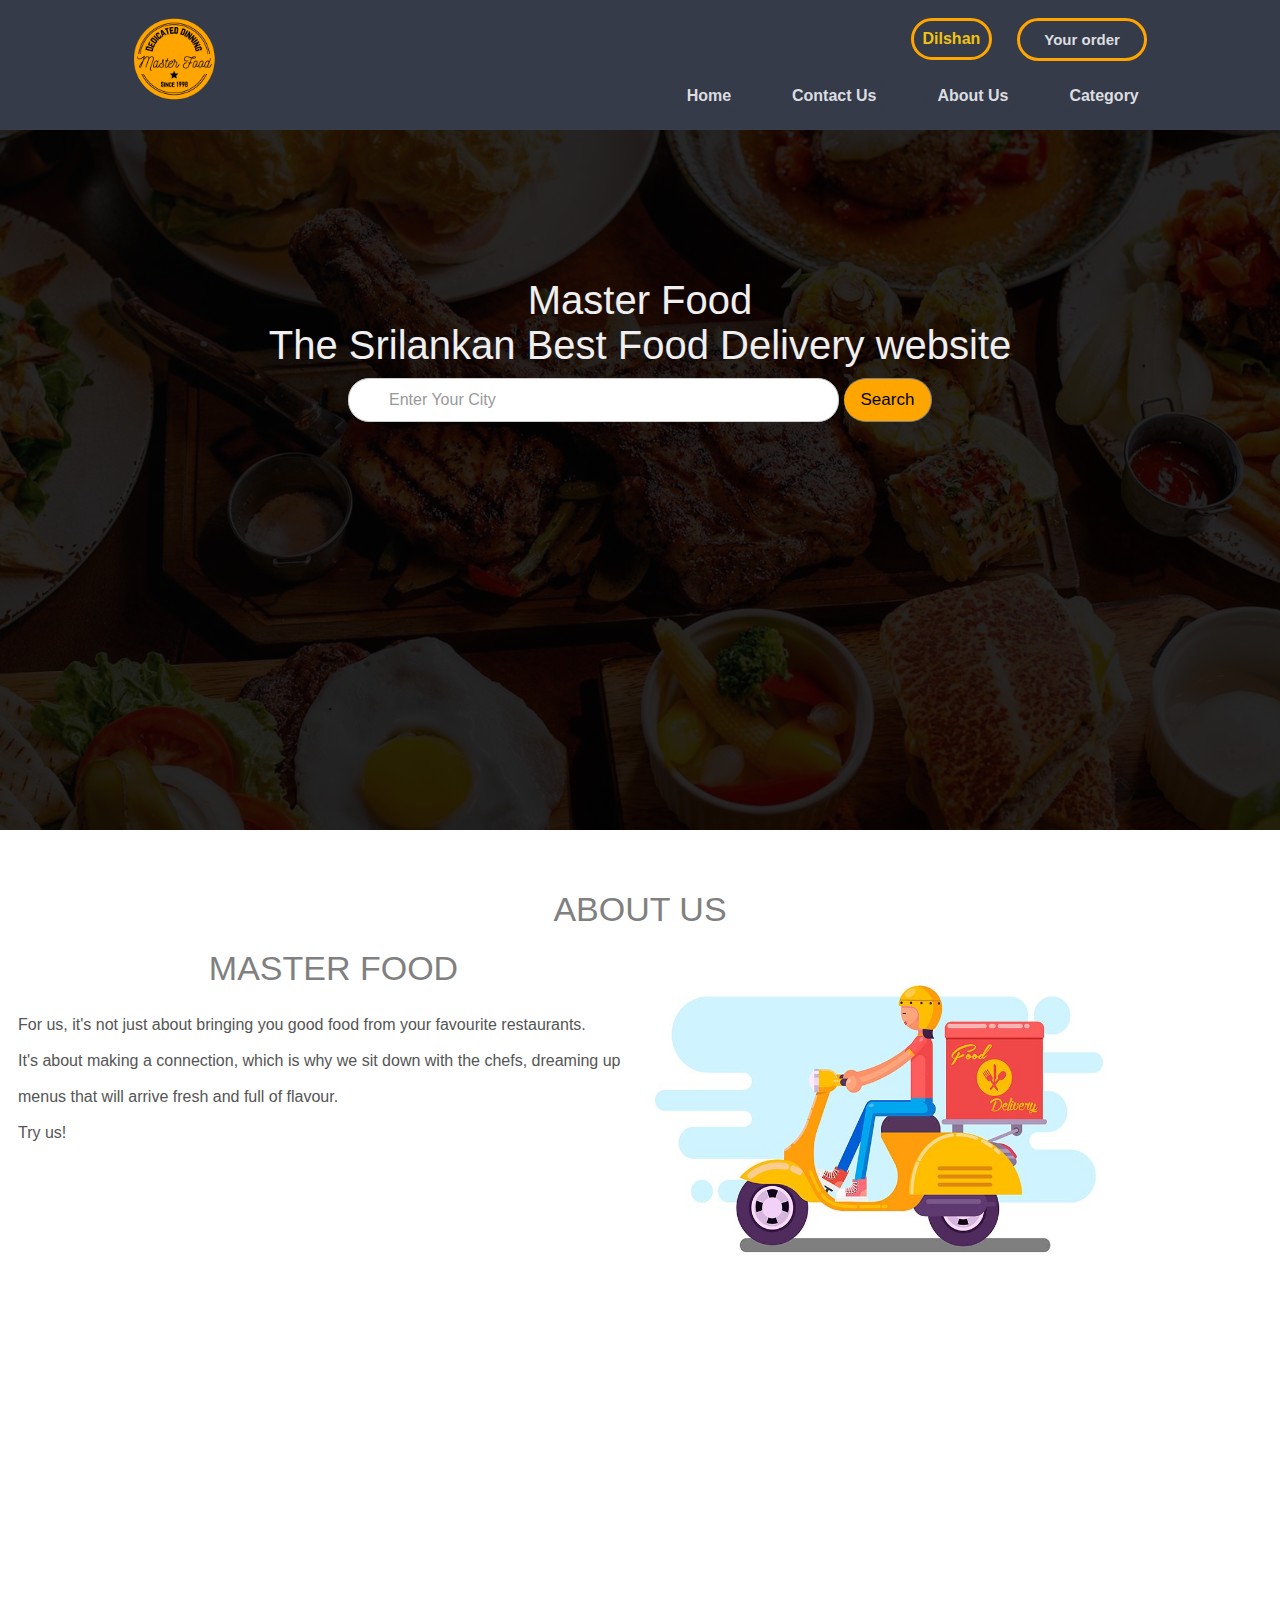
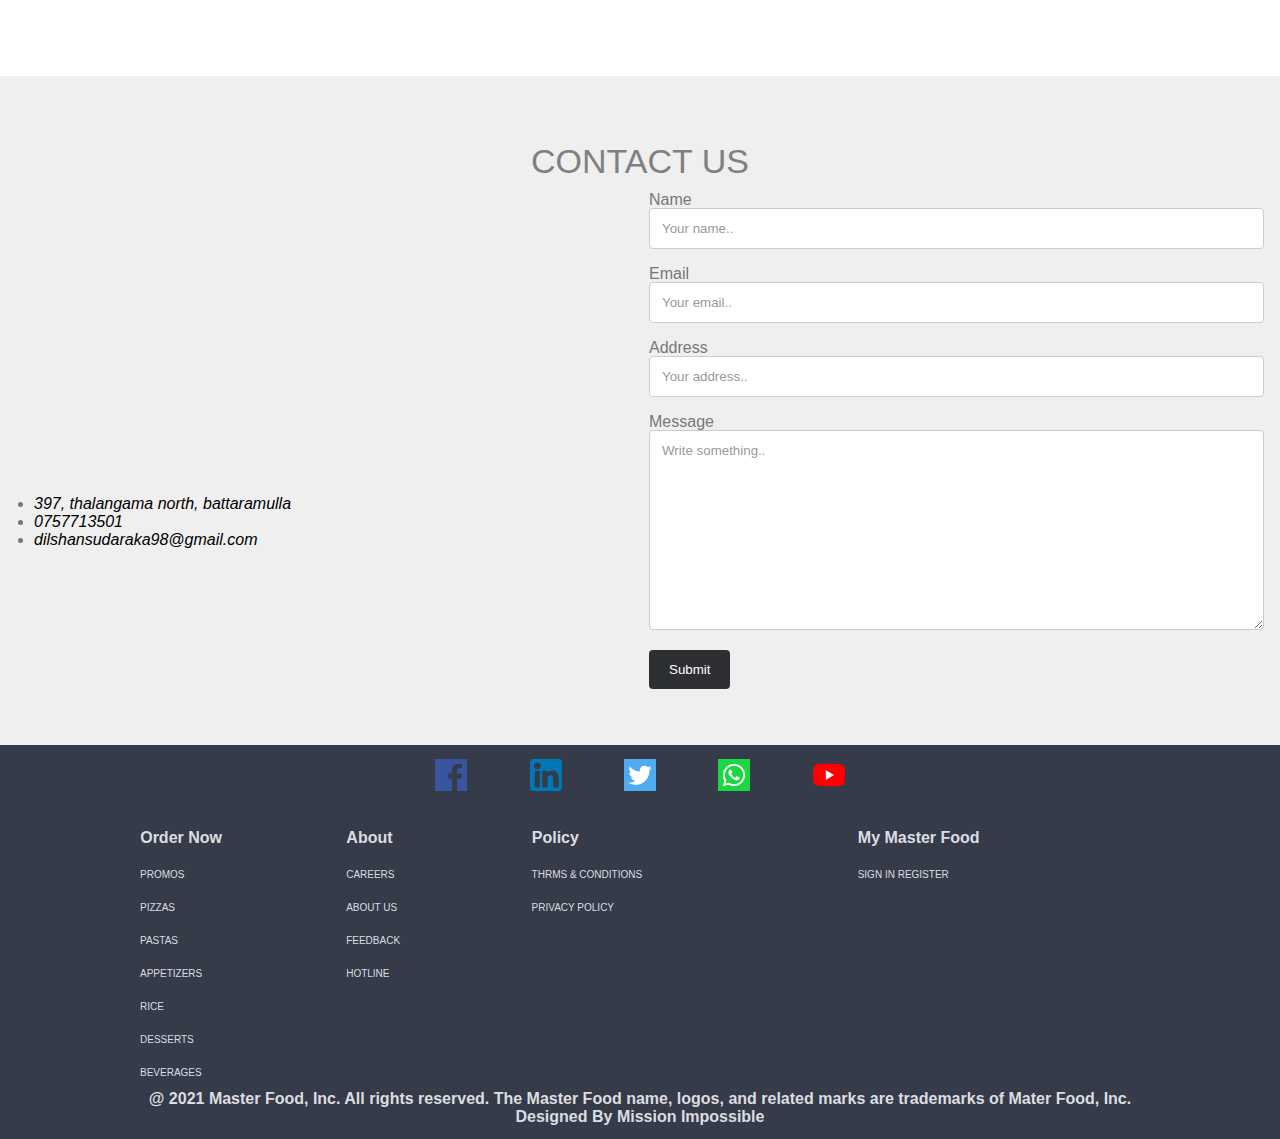
<file: index.html>
<!DOCTYPE html>
<html lang="en">
<head>
    <meta charset="UTF-8">
    <meta http-equiv="X-UA-Compatible" content="IE=edge">
    <meta name="viewport" content="width=device-width, initial-scale=1.0">

    <link rel="stylesheet" href="./css/homepage.css">
    <link rel="stylesheet" href="./css/header.css">
    <link rel="stylesheet" href="./css/footer.css">

    <title>login page</title>
</head>
<body>



	        <!--Navbar Start-->
			<section class="navbar">
				<div class="container">
				
					<div class="logo">
						<a href="index.html" title="Logo"><img src="images/Master.png" alt="Master Food Logo" class="img-responsive"></a>
					</div>
				
				
					<!--two buttons start-->
					<div class="main-content1">
						<div class="wrapper1">
							<div class="btn">
							
								<!--customer buttons-->
								<div class="dropdown">
								
									<!--customer buttons interface-->
									<button class="dropbtn">Dilshan</button>
								
									<div class="dropdown-content">
									  <a href="login.html">Log In</a>
									  <a href="config/logout.php">Log Out</a>
									  <a href="signup.php">Registration</a>
									  <a href="editprofile.php">Edit Profile</a>
									</div>
	
								</div>
							
								<!--order buttons-->
								<div class="btn-group">
									<button>Your order</button>
								</div>
							
							</div>
						</div>
					</div>  
					<!--two buttons end-->
				
				
					<!--navbar items start-->
					<div class="menu text-right">
						<ul>
							<li><a href="index.html">Home</a></li>
							<li><a href="#Contact">Contact Us</a></li>
							<li><a href="#about1">About Us</a></li>
							<li><a href="category.php">Category</a></li>
						
						</ul>
					</div>
					<!--navbar items end-->
				
					<div class="clearfix"></div>
				
				</div>
			</section>
			<!--Navbar end-->




			<!--***************** Main Content Start ***********************-->

			<!--First Slid-->
			<div class="main-content">
				<div class="wrapper3">
					<div id="nova">
						<p class="intro">Master Food</p>
						<p class="intro">The Srilankan Best Food Delivery website</p>
			
						<form class="search" action="login.html"  method="POST">
						  <input type="text" name="search" placeholder="Enter Your City">
						  <button type="submit" name="search_btn">Search</i></button>
						</form> 
					  </div>
				</div> 
			</div>
			<!--First Slid-->





			<!--About Us-->     
			<section id="about1">
				<div class="container1">
				<div class="row1">
				<h2 class="new">About Us</h2>
				<div class="row">
					<div class="col-md-6">
					<h2>Master food</h2>
					<br>
					<p class="about_txt">
						For us, it's not just about bringing you good food from your favourite restaurants. 
						<br><br> It's about making a connection, which is why we sit down with the chefs, dreaming up 
						<br><br> menus that will arrive fresh and full of flavour. 
						<br><br>Try us! 
				   </p>
					</div>
					<div class="col-md-6">
					<img class="about_img" src="images/02.jpg" >
					</div>
				</div>
				</div>
			</section> 
			<!--About Us-->




			<!-- free space -->
			<div id="services_new">
				<div >

				</div>
			</div>
			<!-- free space -->



			<!--contact us-->
			<section  id="Contact"> 
				<div  class="container3">
					 <h2> Contact Us</h2>
					 <div class="row">
						<div class="col-md-6">
							<iframe src="https://www.google.com/maps/embed?pb=!1m18!1m12!1m3!1d63492.38745368116!2d80.51513867570667!3d5.956908256312097!2m3!1f0!2f0!3f0!3m2!1i1024!2i768!4f13.1!3m3!1m2!1s0x3ae13f32875086f7%3A0x49ea6fee1f28d44b!2sGabadaweediya%2C%20Matara!5e0!3m2!1sen!2slk!4v1620192070486!5m2!1sen!2slk" width="500" height="300" style="border:0;" allowfullscreen="" loading="lazy"></iframe>
							<ul>
							  <li><p style="color:black; font-family:verdana"><i class="fa fa-map-marker" aria-hidden="true">	397, thalangama north, battaramulla</i></p></li>
							  <li><p style="color:black; font-family:verdana"><i class="fa fa-phone" aria-hidden="true">	0757713501</i></p></li>
							  <li><p style="color:black; font-family:verdana"><i class="fa fa-envelope" aria-hidden="true">	dilshansudaraka98@gmail.com</i></p></li>
							</ul>
						 </div>  
						 <div class="col-md-6">
						<form action="">
							<label for="fname">Name</label>
							<input type="text" id="fname" name="firstname" placeholder="Your name..">
							<label for="lname">Email</label>
							<input type="text" id="lname" name="lastname" placeholder="Your email..">
							<label for="lname">Address</label>
							<input type="text" id="lname" name="lastname" placeholder="Your address..">
							<label for="subject">Message</label>
							<textarea id="subject" name="subject" placeholder="Write something.." style="height:200px"></textarea>
							<input type="submit" value="Submit">
						</form>
						</div>  
					 </div>
				</div>
			</section>
			<!--contact us-->

			<!--***************** Main Content End ***********************-->




			        <!--Footer Start-->

        	<!-- social media start-->
        	<div class="social">
                <div class="wrapper4">
                    <ul class="social-links">
                        <li class="fa"><a href="#"><img src="images/facebook.png"></a></li>
                        <li class="fa"><a href="#"><img src="images/linkedin.png"></a></li>
                        <li class="fa"><a href="#"><img src="images/twitter.png"></a></li>
                        <li class="fa"><a href="#"><img src="images/whatsapp.png"></a></li>
                        <li class="fa"><a href="#"><img src="images/youtube.png"></a></li>
                    </ul>
                </div>
            </div>
        <!-- social media end-->
        
        
        <!--footer items start-->
        <section class="footer">
            <div class="container text-center">
                <table>
                    <tr>
                        <th>Order Now</th>
                        <th>About</th>
                        <th>Policy</th>
                        <th>My Master Food</th>
                    </tr>
                
                    <tr>
                        <td><a href="#">PROMOS</a></td>
                        <td><a href="#">CAREERS</a></td>
                        <td><a href="#">THRMS & CONDITIONS</a></td>
                        <td><a href="#">SIGN IN REGISTER</a></td>
                    </tr>
                
                    <tr>
                        <td><a href="#">PIZZAS</a></td>
                        <td><a href="#">ABOUT US</a></td>
                        <td><a href="#">PRIVACY POLICY</a></td>
                        <td></td>
                    </tr>
                
                    <tr>
                        <td><a href="#">PASTAS</a></td>
                        <td><a href="#">FEEDBACK</a></td>
                        <td></td>
                        <td></td>
                    </tr>
                
                    <tr>
                        <td><a href="#">APPETIZERS</a></td>
                        <td><a href="#">HOTLINE</a></td>
                        <td></td>
                        <td></td>
                    </tr>
                
                
                    <tr>
                        <td><a href="#">RICE</a></td>
                        <td></td>
                        <td></td>
                        <td></td>
                    </tr>
                
                    <tr>
                        <td><a href="#">DESSERTS</a></td>
                        <td></td>
                        <td></td>
                        <td></td>
                    </tr>
                
                    <tr>
                        <td><a href="#">BEVERAGES</a></td>
                        <td></td>
                        <td></td>
                        <td></td>
                    </tr>
                </table>
            
            
                <p>@ 2021 Master Food, Inc. All rights reserved. The Master Food name, logos, and 
                related marks are trademarks of Mater Food, Inc. <br> Designed By <a href="#">Mission Impossible</a></p>
                
                
            </div>
        </section>
        <!--footer items end-->

        <!--Footer End-->

</body>
</html>
</file>
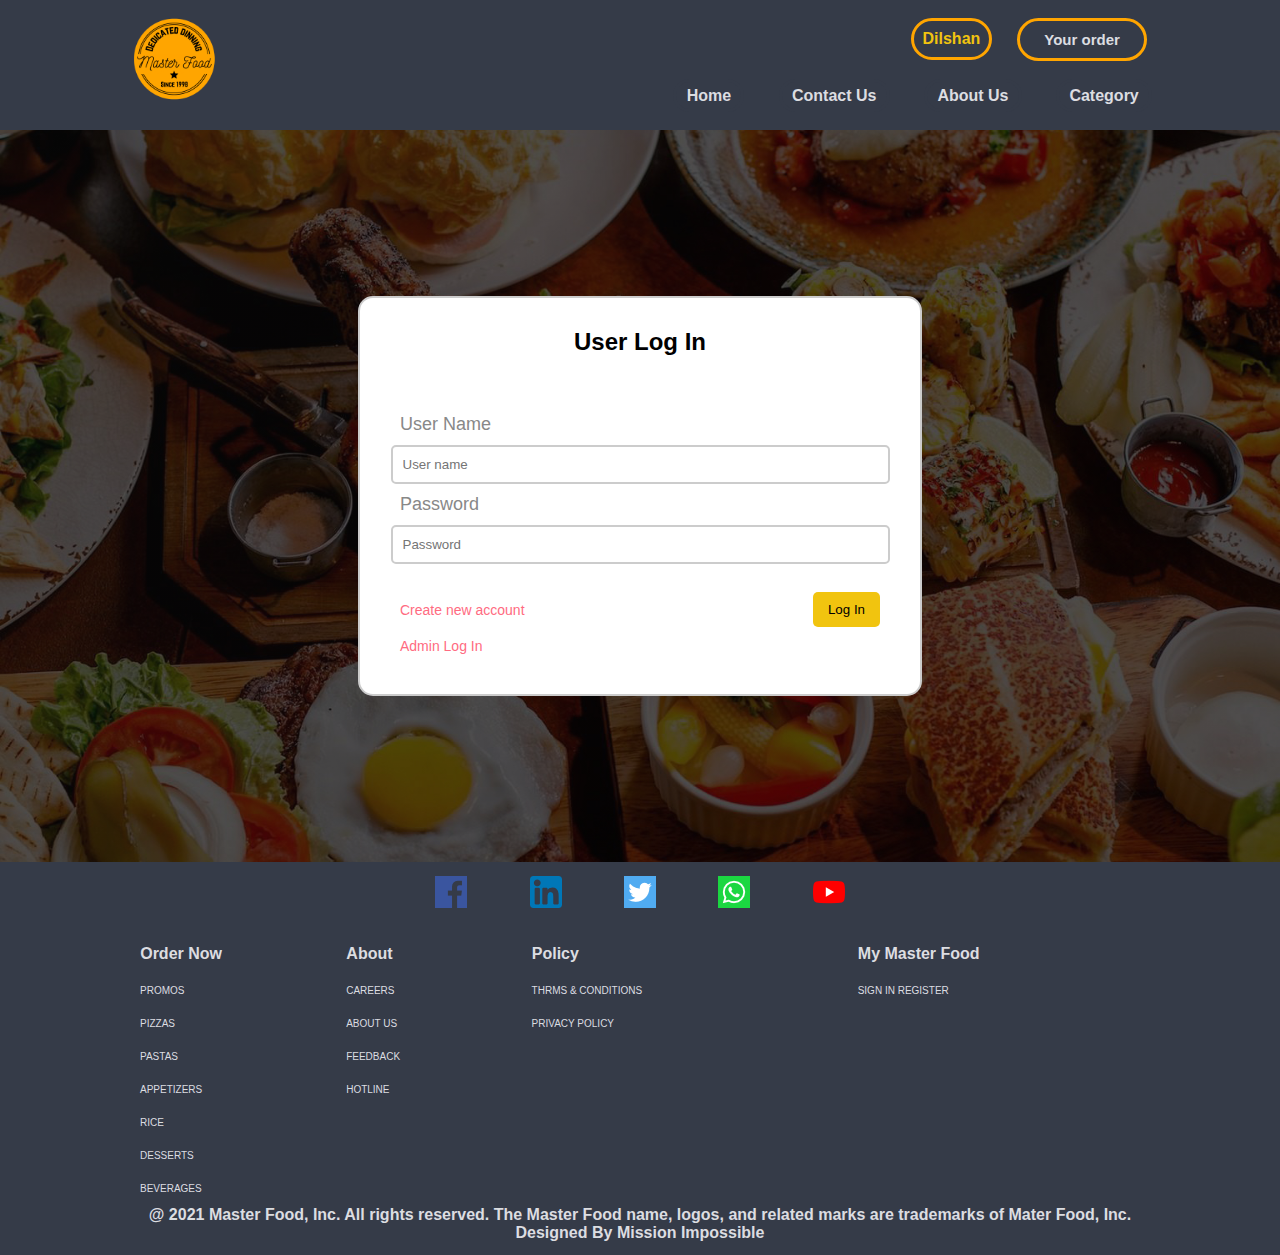
<file: login.html>
<!DOCTYPE html>
<html lang="en">
<head>
    <meta charset="UTF-8">
    <meta http-equiv="X-UA-Compatible" content="IE=edge">
    <meta name="viewport" content="width=device-width, initial-scale=1.0">

    <link rel="stylesheet" href="./css/login.css">
    <link rel="stylesheet" href="./css/header.css">
    <link rel="stylesheet" href="./css/footer.css">

    <title>login page</title>
</head>
<body>

        <!--Navbar Start-->
        <section class="navbar">
        	<div class="container">
            
        		<div class="logo">
        			<a href="index.html" title="Logo"><img src="images/Master.png" alt="Master Food Logo" class="img-responsive"></a>
        		</div>
            
            
        		<!--two buttons start-->
        		<div class="main-content1">
                    <div class="wrapper1">
                        <div class="btn">
                        
                            <!--customer buttons-->
        					<div class="dropdown">
                            
        						<!--customer buttons interface-->
                                <button class="dropbtn">Dilshan</button>
                            
                                <div class="dropdown-content">
                                  <a href="login.html">Log In</a>
                                  <a href="config/logout.php">Log Out</a>
                                  <a href="signup.html">Registration</a>
        						  <a href="editprofile.php">Edit Profile</a>
                                </div>

                            </div>
                        
        					<!--order buttons-->
                            <div class="btn-group">
                                <button>Your order</button>
                            </div>
                        
                        </div>
                    </div>
                </div>  
        		<!--two buttons end-->
            
            
        		<!--navbar items start-->
        		<div class="menu text-right">
        			<ul>
        				<li><a href="index.html">Home</a></li>
        				<li><a href="#Contact">Contact Us</a></li>
        				<li><a href="#about1">About Us</a></li>
        				<li><a href="category.php">Category</a></li>
                    
        			</ul>
        		</div>
        		<!--navbar items end-->
            
        		<div class="clearfix"></div>
            
        	</div>
        </section>
        <!--Navbar end-->




        <!-- Main content start-->
        <section class="login-background">
            <div class="container">

                <div class="login">
                    <!--Start sign up-->
                    <form action="login.php" method="POST">
                        <h2>User Log In</h2>
                    
                        <br>
                    
                        <label>User Name</label>
                        <input type="text" name="user_name" placeholder="User name">
                    
                        <label>Password</label>
                        <input type="password" name="password" placeholder="Password">
                        <br>
                    
                        <button type="submit">Log In</button>

                        <a href="signup.html">Create new account</a>
                        <br>
                        <a href="admin_login.html" title="-Only master-food admin can access this page-" >Admin Log In</a>

                    </form>
                    <!--end sign up-->
                </div>
            
            </div>
        </section>
        <!-- Main content end-->




        <!--Footer Start-->

        	<!-- social media start-->
        	<div class="social">
                <div class="wrapper4">
                    <ul class="social-links">
                        <li class="fa"><a href="#"><img src="images/facebook.png"></a></li>
                        <li class="fa"><a href="#"><img src="images/linkedin.png"></a></li>
                        <li class="fa"><a href="#"><img src="images/twitter.png"></a></li>
                        <li class="fa"><a href="#"><img src="images/whatsapp.png"></a></li>
                        <li class="fa"><a href="#"><img src="images/youtube.png"></a></li>
                    </ul>
                </div>
            </div>
        <!-- social media end-->
        
        
        <!--footer items start-->
        <section class="footer">
            <div class="container text-center">
                <table>
                    <tr>
                        <th>Order Now</th>
                        <th>About</th>
                        <th>Policy</th>
                        <th>My Master Food</th>
                    </tr>
                
                    <tr>
                        <td><a href="#">PROMOS</a></td>
                        <td><a href="#">CAREERS</a></td>
                        <td><a href="#">THRMS & CONDITIONS</a></td>
                        <td><a href="#">SIGN IN REGISTER</a></td>
                    </tr>
                
                    <tr>
                        <td><a href="#">PIZZAS</a></td>
                        <td><a href="#">ABOUT US</a></td>
                        <td><a href="#">PRIVACY POLICY</a></td>
                        <td></td>
                    </tr>
                
                    <tr>
                        <td><a href="#">PASTAS</a></td>
                        <td><a href="#">FEEDBACK</a></td>
                        <td></td>
                        <td></td>
                    </tr>
                
                    <tr>
                        <td><a href="#">APPETIZERS</a></td>
                        <td><a href="#">HOTLINE</a></td>
                        <td></td>
                        <td></td>
                    </tr>
                
                
                    <tr>
                        <td><a href="#">RICE</a></td>
                        <td></td>
                        <td></td>
                        <td></td>
                    </tr>
                
                    <tr>
                        <td><a href="#">DESSERTS</a></td>
                        <td></td>
                        <td></td>
                        <td></td>
                    </tr>
                
                    <tr>
                        <td><a href="#">BEVERAGES</a></td>
                        <td></td>
                        <td></td>
                        <td></td>
                    </tr>
                </table>
            
            
                <p>@ 2021 Master Food, Inc. All rights reserved. The Master Food name, logos, and 
                related marks are trademarks of Mater Food, Inc. <br> Designed By <a href="#">Mission Impossible</a></p>
                
                
            </div>
        </section>
        <!--footer items end-->

        <!--Footer End-->
    
</body>
</html>
</file>
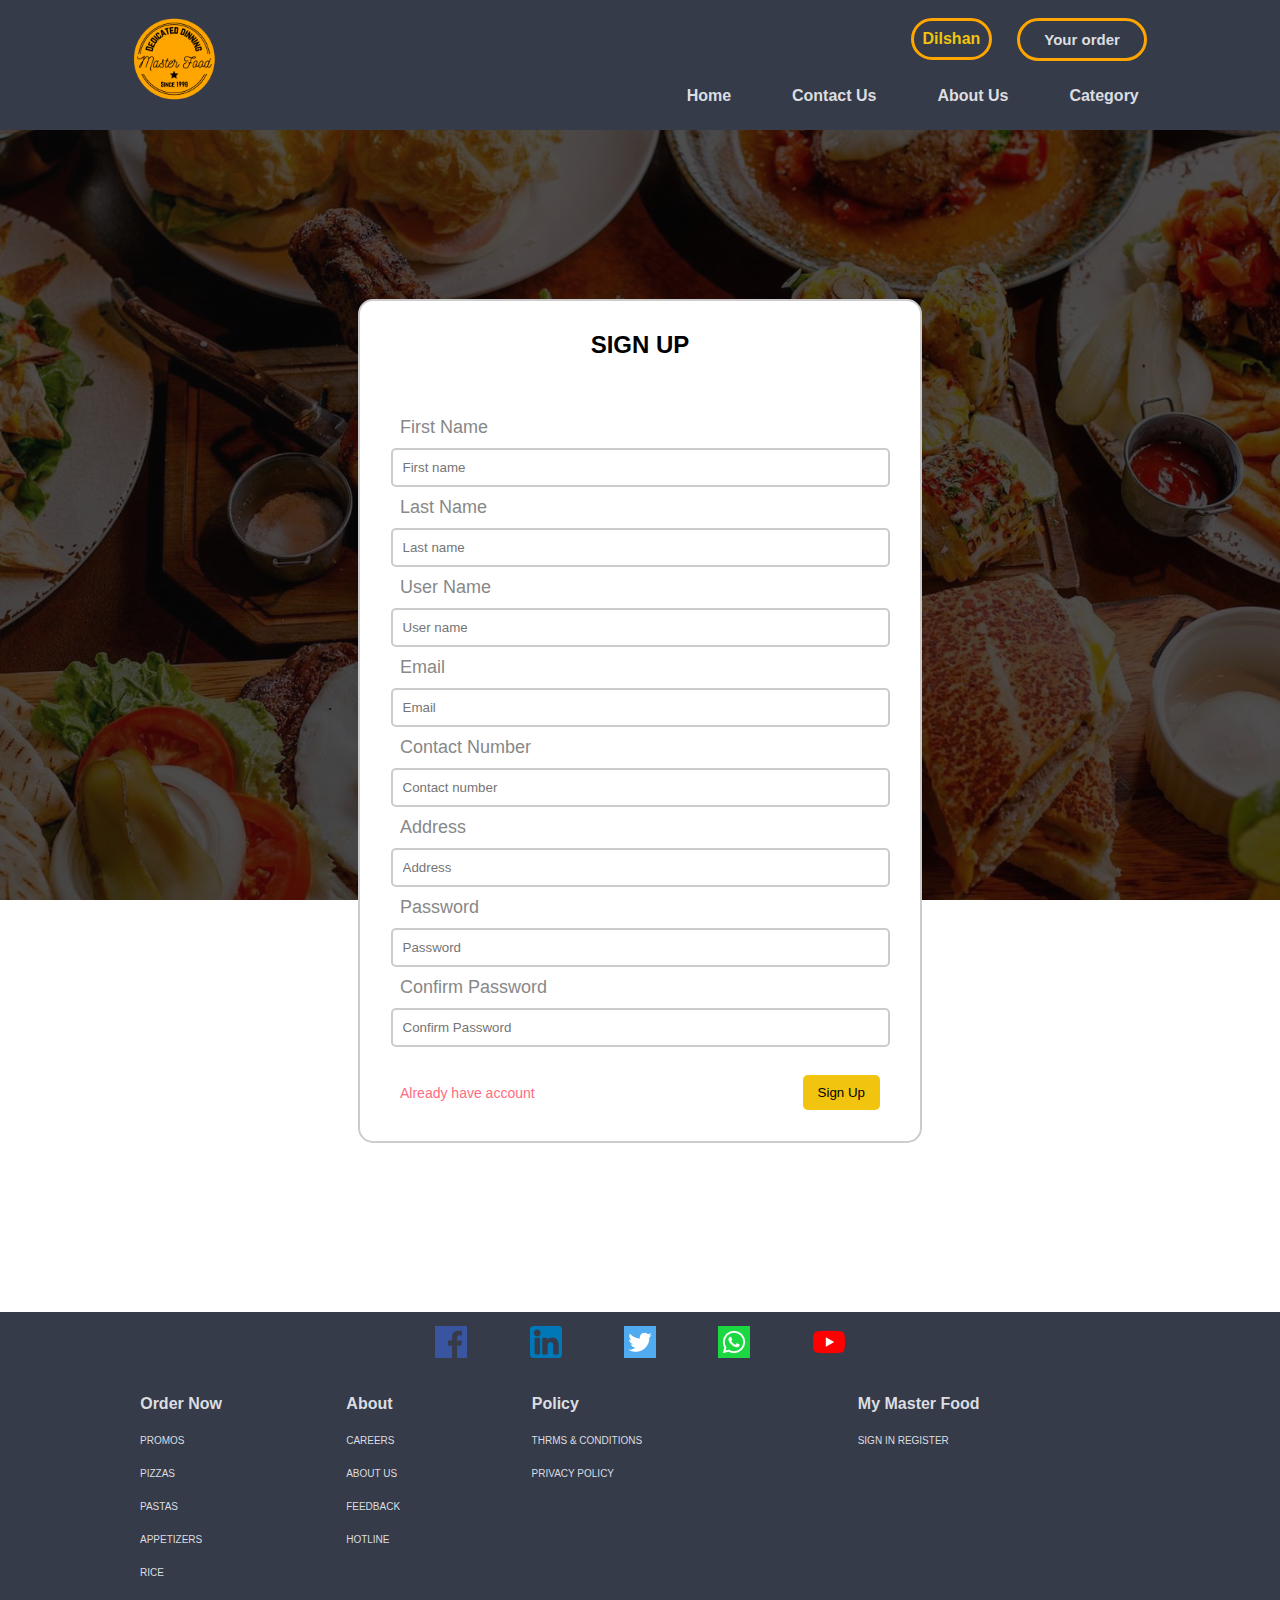
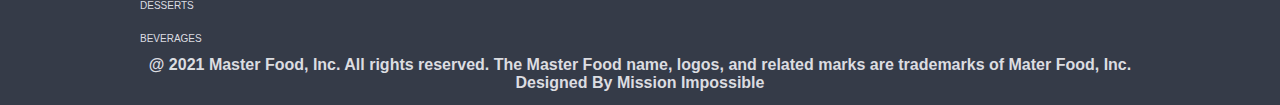
<file: signup.html>
<!DOCTYPE html>
<html lang="en">
<head>
    <meta charset="UTF-8">
    <meta http-equiv="X-UA-Compatible" content="IE=edge">
    <meta name="viewport" content="width=device-width, initial-scale=1.0">

    <link rel="stylesheet" href="./css/signup.css">
    <link rel="stylesheet" href="./css/header.css">
    <link rel="stylesheet" href="./css/footer.css">

    <title>login page</title>
</head>
<body>

 
 		<!--Navbar Start-->
        <section class="navbar">
        	<div class="container">
            
        		<div class="logo">
        			<a href="index.html" title="Logo"><img src="images/Master.png" alt="Master Food Logo" class="img-responsive"></a>
        		</div>
            
            
        		<!--two buttons start-->
        		<div class="main-content1">
                    <div class="wrapper1">
                        <div class="btn">
                        
                            <!--customer buttons-->
        					<div class="dropdown">
                            
        						<!--customer buttons interface-->
                                <button class="dropbtn">Dilshan</button>
                            
                                <div class="dropdown-content">
                                  <a href="login.html">Log In</a>
                                  <a href="config/logout.php">Log Out</a>
                                  <a href="signup.html">Registration</a>
        						  <a href="editprofile.php">Edit Profile</a>
                                </div>

                            </div>
                        
        					<!--order buttons-->
                            <div class="btn-group">
                                <button>Your order</button>
                            </div>
                        
                        </div>
                    </div>
                </div>  
        		<!--two buttons end-->
            
            
        		<!--navbar items start-->
        		<div class="menu text-right">
        			<ul>
        				<li><a href="index.html">Home</a></li>
        				<li><a href="#Contact">Contact Us</a></li>
        				<li><a href="#about1">About Us</a></li>
        				<li><a href="category.php">Category</a></li>
                    
        			</ul>
        		</div>
        		<!--navbar items end-->
            
        		<div class="clearfix"></div>
            
        	</div>
        </section>
        <!--Navbar end-->






		<!-- Main content start-->
			<section class="signup-background">
				<div class="container">

					<div class="signup">
						<!--Start sign up-->
						<form action="signup.php" method="POST">
							<h2>SIGN UP</h2>
						
							<div style="background-color: #ffb8b8; color: #c23616; border-radius: 5px; padding-left: 15px;">
		                    </div>
						
							<br>
						
							<label>First Name</label>
							<input type="text" name="first_name" placeholder="First name" required>
						
							<label>Last Name</label>
							<input type="text" name="last_name" placeholder="Last name" required>
						
							<label>User Name</label>
							<input type="text" name="user_name" placeholder="User name" required>
						
							<label>Email</label>
							<input type="email" name="email" placeholder="Email" required>
						
							<label>Contact Number</label>
							<input type="text" name="contact_number" placeholder="Contact number" required>
						
							<label>Address</label>
							<input type="text" name="address" placeholder="Address" required>
						
							<label>Password</label>
							<input type="password" name="password" placeholder="Password" required>
						
							<label>Confirm Password</label>
							<input type="password" name="con_password" placeholder="Confirm Password" required>
						
							<br>
						
							<button type="submit" name="submit">Sign Up</button>
						
							<a href="login.html">Already have account</a>
						</form>
						<!--end sign up-->
					</div>
				
				</div>
			</section>
		<!-- Main content end-->



        <!--Footer Start-->

        	<!-- social media start-->
        	<div class="social">
                <div class="wrapper4">
                    <ul class="social-links">
                        <li class="fa"><a href="#"><img src="images/facebook.png"></a></li>
                        <li class="fa"><a href="#"><img src="images/linkedin.png"></a></li>
                        <li class="fa"><a href="#"><img src="images/twitter.png"></a></li>
                        <li class="fa"><a href="#"><img src="images/whatsapp.png"></a></li>
                        <li class="fa"><a href="#"><img src="images/youtube.png"></a></li>
                    </ul>
                </div>
            </div>
        <!-- social media end-->
        
        
        <!--footer items start-->
        <section class="footer">
            <div class="container text-center">
                <table>
                    <tr>
                        <th>Order Now</th>
                        <th>About</th>
                        <th>Policy</th>
                        <th>My Master Food</th>
                    </tr>
                
                    <tr>
                        <td><a href="#">PROMOS</a></td>
                        <td><a href="#">CAREERS</a></td>
                        <td><a href="#">THRMS & CONDITIONS</a></td>
                        <td><a href="#">SIGN IN REGISTER</a></td>
                    </tr>
                
                    <tr>
                        <td><a href="#">PIZZAS</a></td>
                        <td><a href="#">ABOUT US</a></td>
                        <td><a href="#">PRIVACY POLICY</a></td>
                        <td></td>
                    </tr>
                
                    <tr>
                        <td><a href="#">PASTAS</a></td>
                        <td><a href="#">FEEDBACK</a></td>
                        <td></td>
                        <td></td>
                    </tr>
                
                    <tr>
                        <td><a href="#">APPETIZERS</a></td>
                        <td><a href="#">HOTLINE</a></td>
                        <td></td>
                        <td></td>
                    </tr>
                
                
                    <tr>
                        <td><a href="#">RICE</a></td>
                        <td></td>
                        <td></td>
                        <td></td>
                    </tr>
                
                    <tr>
                        <td><a href="#">DESSERTS</a></td>
                        <td></td>
                        <td></td>
                        <td></td>
                    </tr>
                
                    <tr>
                        <td><a href="#">BEVERAGES</a></td>
                        <td></td>
                        <td></td>
                        <td></td>
                    </tr>
                </table>
            
            
                <p>@ 2021 Master Food, Inc. All rights reserved. The Master Food name, logos, and 
                related marks are trademarks of Mater Food, Inc. <br> Designed By <a href="#">Mission Impossible</a></p>
                
                
            </div>
        </section>
        <!--footer items end-->

        <!--Footer End-->
    
</body>
</html>
</file>
<file: css/homepage.css>
/* *------############css for first slide#############---------*/ */
.nova
{
    margin-left: 10px;
}
.intro
{
    font-family: Arial, Helvetica, sans-serif;
    text-align: center;
    font-size: 40px;
}

/*-##############css for search text box button#####################-*/
.search input[type=text] {
    width: 39%;
    box-sizing: border-box;
    /* border: 1px solid #cccccc96; */
    border-radius: 21px;
    font-size: 16px;
    /* background-color: #252220a8; */
    background-position: 10px 10px;
    background-repeat: no-repeat;
    padding: 12px 20px 12px 40px;
}

.search button {
    float: none;
    width: 7%;
    padding: 11px;
    background: orange;
    /*color: white;*/
    font-size: 17px;
    border: 1px solid grey;
    border-left: none;
    border-radius: 32px;
    cursor: pointer;
}
  
  .search button:hover {
    background: hsl(27, 97%, 49%);
  }

  .search {

    text-align: center;
    padding: 10px;

  }
/*-##################css for search text box button##########################-*/

.main-content
{
     /* margin: 1% 0; */
     background-color: #f1f2f6;
     background-image: linear-gradient(rgba(0,0,0,0.7),rgba(0,0,0,0.7)),url(../images/background-1.jpg);
     background-size: cover;
     background-position: center;
     color: #efefef !important;
     background-attachment: fixed;
     padding-top: 148px;
     padding-bottom: 382px;
     animation: change 50s infinite ease-in-out;

}



@keyframes change{

  0%
  {
      background-image: url("../images/background-1.jpg");
  }


  16%
  {
      background-image: url("../images/background-2.jpg");
  }


  32%
  {
      background-image: url("../images/background-3.jpg");
  }

  48%
  {
      background-image: url("../images/background-4.jpg");
  }

  64%
  {
      background-image: url("../images/background-5.jpg");
  }

  80%
  {
      background-image: url("../images/background-6.jpg");
  }

  100%
  {
      background-image: url("../images/background-1.jpg");
  }

  
}


/*------############css for first slide#############---------*/




/*---css for about us--*/
.about_img
{
    height: 103%;
    width: 73%;
}

#about1
{
  padding-top: 50px;
  padding-bottom: 50px;
  color: #555;
}

.about1-content1
{
padding-top: 20px;
}

.about1 .new
{
    margin: 10px 0;
    color: grey;
    font-size: 16px;
    font-weight: lighter;
    text-transform: uppercase;
    text-align: center;

}
.row
{
    display: flex;
    /* margin-top: 61px; */
    /* margin-right: 219px; */
    margin-left: 18px;
}

.col-md-6
{
    flex: 0 0 50%;
    max-width: 50%;
}

h2{
    margin: 10px 0;
    color: grey;
    font-size: 34px;
    font-weight: lighter;
    text-transform: uppercase;
    text-align: center;
}
/*---css for about us--*/

/* css for free space */
#services_new
{

 background-image: linear-gradient(rgba(0,0,0,0.7),rgba(0,0,0,0.7)),url(../images/00.jpg);
 background-size: cover;
 background-position: center;
 color: #efefef !important;
 background-attachment: fixed;
 padding-top: 46px;
 padding-bottom: 292px;

}
/* css for free space */

/*---- css for contact us--- */
.container3 {
    border-radius: 5px;
    /* background-color: #f2f2f2; */
    padding: 16px;
  }
  
  
  #Contact
  {
  
    background-color: #efefef;
    padding-top: 40px;
    padding-bottom: 40px;
    color: #777;
  
  }
  
  .Contact-form
  {
  
      padding: 15px;
  }
  
  .form-control
  {
  
  
  border-radius: 0 !important;
  border: none !important;
  
  }
  
  ::placeholder
  {
  
      color: #999 !important;
   }
  
  .follow
  {
  
    background: #fff;
    padding: 10px;
    margin: 15px;
  
  }
  
  
  .Contact-info .fa
  {
     margin: 10px;
     color: #007bff;
     font-weight: bold;
  
  }
  
  input[type=text], select, textarea {
      width: 100%;
      padding: 12px;
      border: 1px solid #ccc;
      border-radius: 4px;
      box-sizing: border-box;
      margin-top: -1px;
      margin-bottom: 16px;
      resize: vertical;
    }
    
    input[type=submit] {
      background-color: #2c2e31;
      color: white;
      padding: 12px 20px;
      border: none;
      border-radius: 4px;
      cursor: pointer;
    }
    
    input[type=submit]:hover {
      background-color: #48474c;
    }
  
  .row
  {
      display: flex;
      /* margin-top: 61px; */
      /* margin-right: 219px; */
      margin-left: 18px;
  }
</file>
<file: css/header.css>
/**** NAVIGATION BAT ******/

/*Css for nav bar Start */


/* /css for buttons Start/ */


/* Dropdown Button */
.dropbtn {
    background-color: #353b48;
    color: #f1c40f;
    padding: 9px;
    font-size: 16px;
    border-radius: 24px;
    border: 3px solid #ffa500;
    font-weight: bold;
  }
  
  /* The container <div> - needed to position the dropdown content */
  .dropdown {
    position: relative;
    display: inline-block;
  }
  
  /* Dropdown Content (Hidden by Default) */
  .dropdown-content {
    display: none;
    position: absolute;
    background-color: #353b48;
    min-width: 160px;
    box-shadow: 0px 8px 16px 0px rgba(0,0,0,0.2);
    z-index: 1;
    border: 3px solid #f1c40f;
    border-radius: 10px;
    margin-top: 2px;
  }
  
  /* Links inside the dropdown */
  .dropdown-content a {
    color: #dcdde1;
    padding: 12px 16px;
    text-decoration: none;
    display: block;
    text-align: left;
  }
  
  /* Change color of dropdown links on hover */
  .dropdown-content a:hover {background-color: #f1c40f; color: black;}
  
  /* Show the dropdown menu on hover */
  .dropdown:hover .dropdown-content {display: block;}
  
  /* Change the background color of the dropdown button when the dropdown content is shown */
  .dropdown:hover .dropbtn {border-color: #ffa500; color: #ffa500;}
  


  
/*css for buttons end */




.main-content1
{
     /* margin: 1% 0; */
     text-align: right;
     
}

.wrapper1
{
    /* border: 1px solid black; */
    padding: 0.5%;
    /* width: 80%; */
    margin: 0 auto;
}

.btn
{
    display: flex;
    flex-direction: row;
    flex-wrap: wrap;
    justify-content: flex-end;
}

.btn-group
{
    text-align: right;
    padding-left: 25px;
}

.btn-group button {
    background-color: #353b48; /* Green background */
    border: 3px solid #ffa500;
    border-radius: 24px;
    color: #dcdde1; /* White text */
    padding: 10px 24px; /* Some padding */
    cursor: pointer; /* Pointer/hand icon */
    float: left; /* Float the buttons side by side */
    font-size: 15px;
    font-weight: bold;
  }
  
  /* Clear floats (clearfix hack) */
  .btn-group:after {
    content: "";
    clear: both;
    display: table;
  }
  
  .btn-group button:not(:last-child) {
    border-right: none; /* Prevent double borders */
  }
  
  /* Add a background color on hover */
  .btn-group button:hover {
    border-color: #ffa500;
    color: #f1c40f;
  }
/* /css for buttons/


/css for buttons End/ */











.navbar{
    background-color: #353b48;
    height: 130px;
}

.logo{
    width: 9%;
    float: left;
}


.menu{
    line-height: 60px;
}

.menu ul{
    list-style-type: none;
}

.menu li{
    display: inline;
    padding: 0.5%;
    padding-left: 1%;
    padding-right: 1%;
    font-weight: bold;
    border: 3px solid #353b48;
    border-radius: 24px;
    margin-left: 30px;

}

.menu a{
    color: #dcdde1;
}

.menu li:hover{
  border: 3px solid #f1c40f;
  /*font-size: 105%;*/
  background-color: #303952;

}

.menu a:hover{
    color: #ffa500;
    
}


/* Css for Nav bar end */

/****Css for Nav bar end******/
</file>
<file: css/footer.css>
/* Css for all Start */
*{
    margin: 0 0;
    padding: 0 0;
    font-family: Arial, Helvetica, sans-serif;
    
}



.container{
    width: 80%;
    margin: 0 auto;
    padding: 1%;
}


.img-responsive{
    width: 100%;
}


.text-right{
    text-align: right;
}

.text-center{
    text-align: center;
}

.clearfix{
    clear: both;
    float: none;
}

a{
    color: #ff6b81;
    text-decoration: none;
}

a:hover{
    color: #ff4757;
}
/* Css for all End */








  /* css for social media */
  .social-links
  {
    list-style-type: none;
    text-align: center;
  }
  
  .social-links li{
    display: inline;
  }
  
  .social-links .fa {
    padding: 27px;
    font-size: 50px;
    width: 50px;
    text-align: center;
    text-decoration: none;
    margin: 5px 2px;
  }
  
  .fa:hover {
      opacity: 0.7;
  }
  
  
  .social{
  
    background-color: #353b48;
  }
  
  
  html{
  
    scroll-behavior: smooth;
  }
  /* css for social media */








/* Footer css Start */
.footer{
    background:#353b48;
    color: #dcdde1;
}

.footer table{
    width: 100%;
    text-align: left;
}

.footer table th{
    padding: 1%;
}

.footer table td{
    padding: 10px;
    font-size: 10px;
}

.footer p{
    font-weight: bold;
    color: #dcdde1;
}


.footer a{
    color: #dcdde1;
}

.footer a:hover{
    color: #ffa500;
}
/* Css for footer end */
</file>
<file: css/login.css>
/*Log in background css start*/

.login-background{
    background-image: linear-gradient(rgba(0,0,0,0.4), rgba(0,0,0,0.4)), url(../images/background-1.jpg);
    background-size: cover;
    background-repeat: no-repeat;
    background-position: center;
    background-attachment: fixed;
    padding: 10% 0;
    animation: change 50s infinite ease-in-out;
  }

  @keyframes change{

    0%
    {
        background-image: url("../images/background-1.jpg");
    }
  
  
    16%
    {
        background-image: url("../images/background-2.jpg");
    }


    32%
    {
        background-image: url("../images/background-3.jpg");
    }

    48%
    {
        background-image: url("../images/background-4.jpg");
    }

    64%
    {
        background-image: url("../images/background-5.jpg");
    }

    80%
    {
        background-image: url("../images/background-6.jpg");
    }
  
    100%
    {
        background-image: url("../images/background-1.jpg");
    }
  
    
  }
  
  /*Log in background css end*/
  
  
  /*Log in css start*/
  
  .login{
    display: flex;
    justify-content: center;
    align-items: center;
    height: 50vh;
    flex-direction: column;
    font-family: sans-serif;
    box-sizing: border-box;
  }
  
  .login form{
    width: 500px;
    border: 2px solid #ccc;
    padding: 30px;
    background: #fff;
    border-radius: 15px;
  }
  
  .login label{
    color: #888;
    font-size: 18px;
    padding: 10px;
  }
  
  .login input{
    display: block;
    border: 2px solid #ccc;
    width: 95%;
    padding: 10px;
    margin: 10px auto;
    border-radius: 5px;
  }
  
  .login h2{
    text-align: center;
    margin-bottom: 40px;
  }
  
  .login a{
    font-size: 14px;
    display: inline-block;
    padding: 10px;
    text-decoration: none;
    color: #ff6b81;
  }
  
  .login a:hover{
    text-decoration: underline;
    color: #ff4757;
  }
  
  .login button{
    float: right;
    background: #f1c40f;
    padding: 10px 15px;
    color: black;
    border-radius: 5px;
    margin-right: 10px;
    border: none;
  }
  
  .login button:hover{
    background: #ffa500;
  }
  
  /*Log in css end*/
</file>
<file: css/signup.css>
/*Sign Up background css start*/

.signup-background{
  background-image: linear-gradient(rgba(0,0,0,0.4), rgba(0,0,0,0.4)), url(../images/background-1.jpg);
  background-size: cover;
  background-repeat: no-repeat;
  background-position: center;
  background-attachment: fixed;
  padding: 10% 0;
  animation: change 50s infinite ease-in-out;
}

@keyframes change{

  0%
  {
      background-image: url("../images/background-1.jpg");
  }


  16%
  {
      background-image: url("../images/background-2.jpg");
  }


  32%
  {
      background-image: url("../images/background-3.jpg");
  }

  48%
  {
      background-image: url("../images/background-4.jpg");
  }

  64%
  {
      background-image: url("../images/background-5.jpg");
  }

  80%
  {
      background-image: url("../images/background-6.jpg");
  }

  100%
  {
      background-image: url("../images/background-1.jpg");
  }

  
}
  
  /*Sign Up background css end*/
  
  
  
  
  /*Sign Up css start*/
  
  .signup{
    display: flex;
    justify-content: center;
    align-items: center;
    height: 100vh;
    flex-direction: column;
    font-family: sans-serif;
    box-sizing: border-box;
  }
  
  .signup form{
    width: 500px;
    border: 2px solid #ccc;
    padding: 30px;
    background: #fff;
    border-radius: 15px;
  }
  
  .signup label{
    color: #888;
    font-size: 18px;
    padding: 10px;
  }
  
  .signup input{
    display: block;
    border: 2px solid #ccc;
    width: 95%;
    padding: 10px;
    margin: 10px auto;
    border-radius: 5px;
  }
  
  .signup h2{
    text-align: center;
    margin-bottom: 40px;
  }
  
  .signup a{
    font-size: 14px;
    display: inline-block;
    padding: 10px;
    text-decoration: none;
    color: #ff6b81;
  }
  
  .signup a:hover{
    text-decoration: underline;
    color: #ff4757;
  }
  
  .signup button{
    float: right;
    background: #f1c40f;
    padding: 10px 15px;
    color: black;
    border-radius: 5px;
    margin-right: 10px;
    border: none;
  }
  
  .signup button:hover{
    background: #ffa500;
  }
  
  /*Sign Up css end*/
</file>
